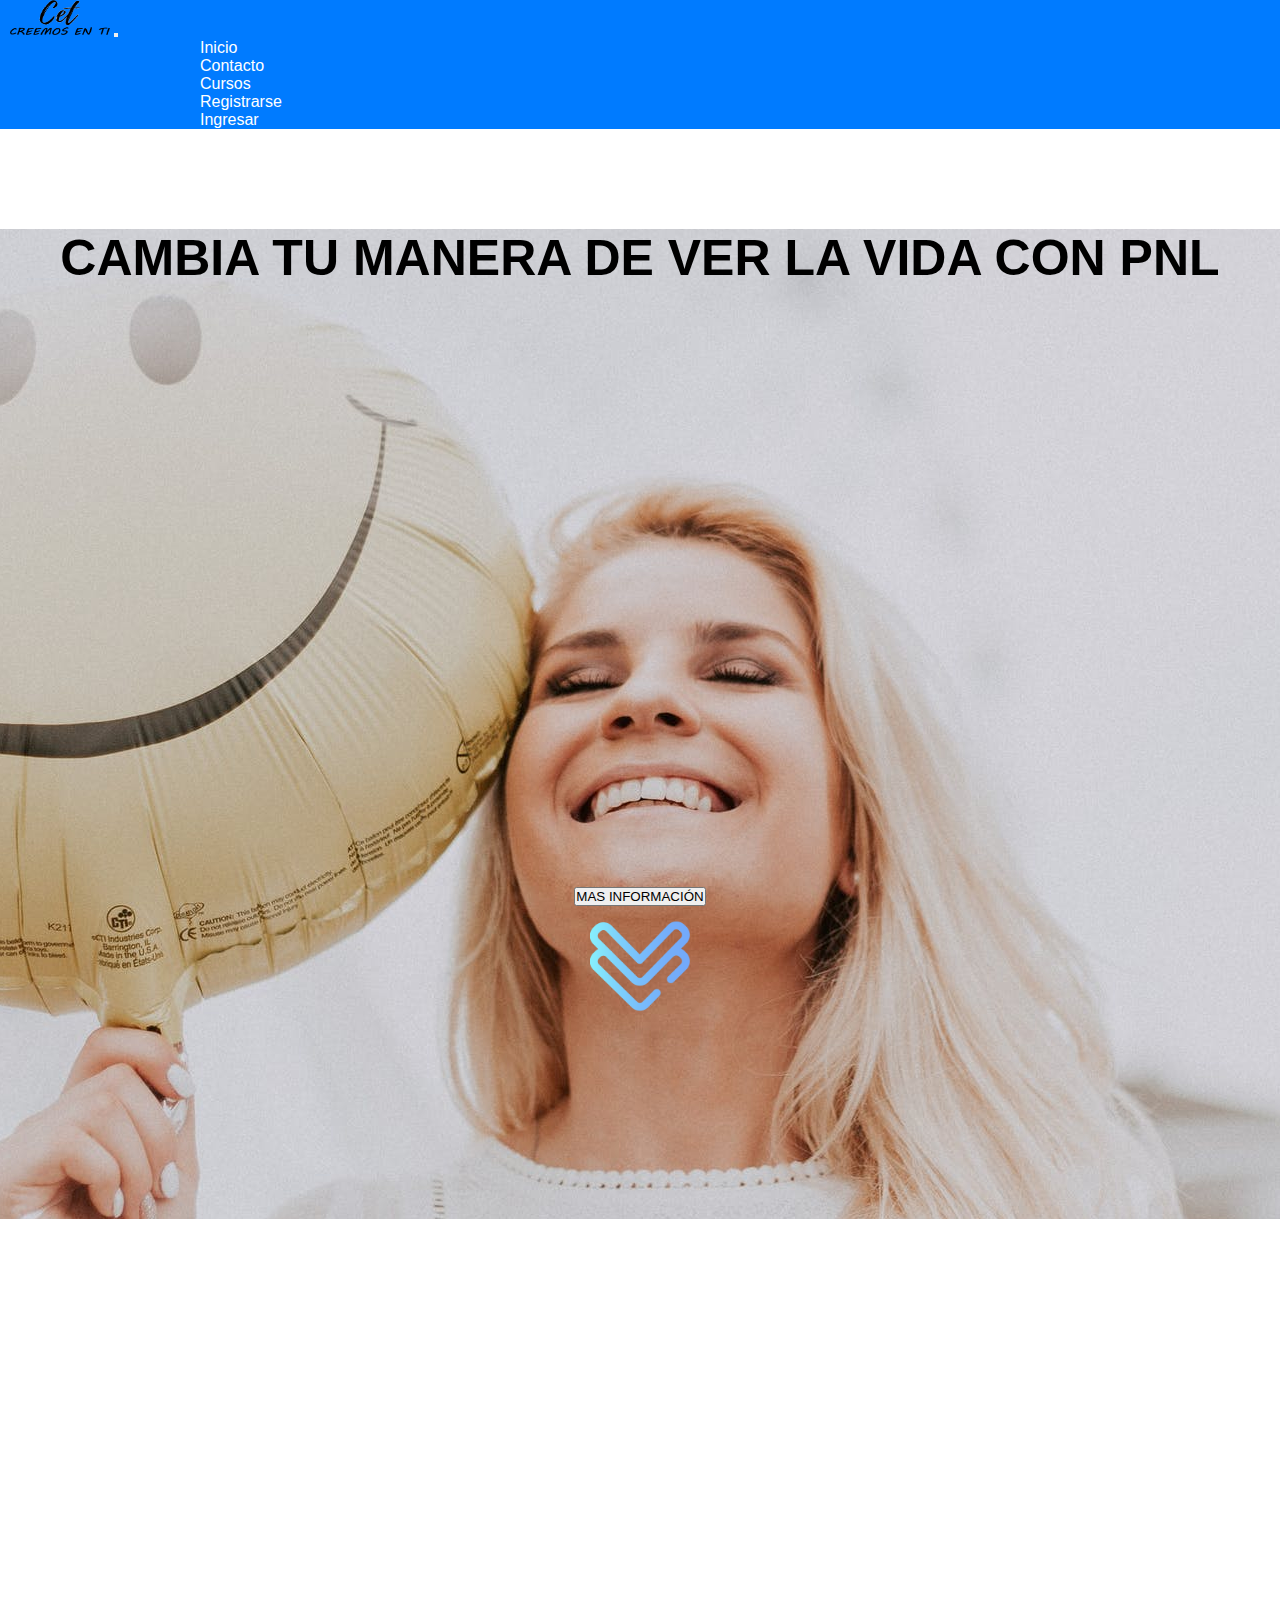
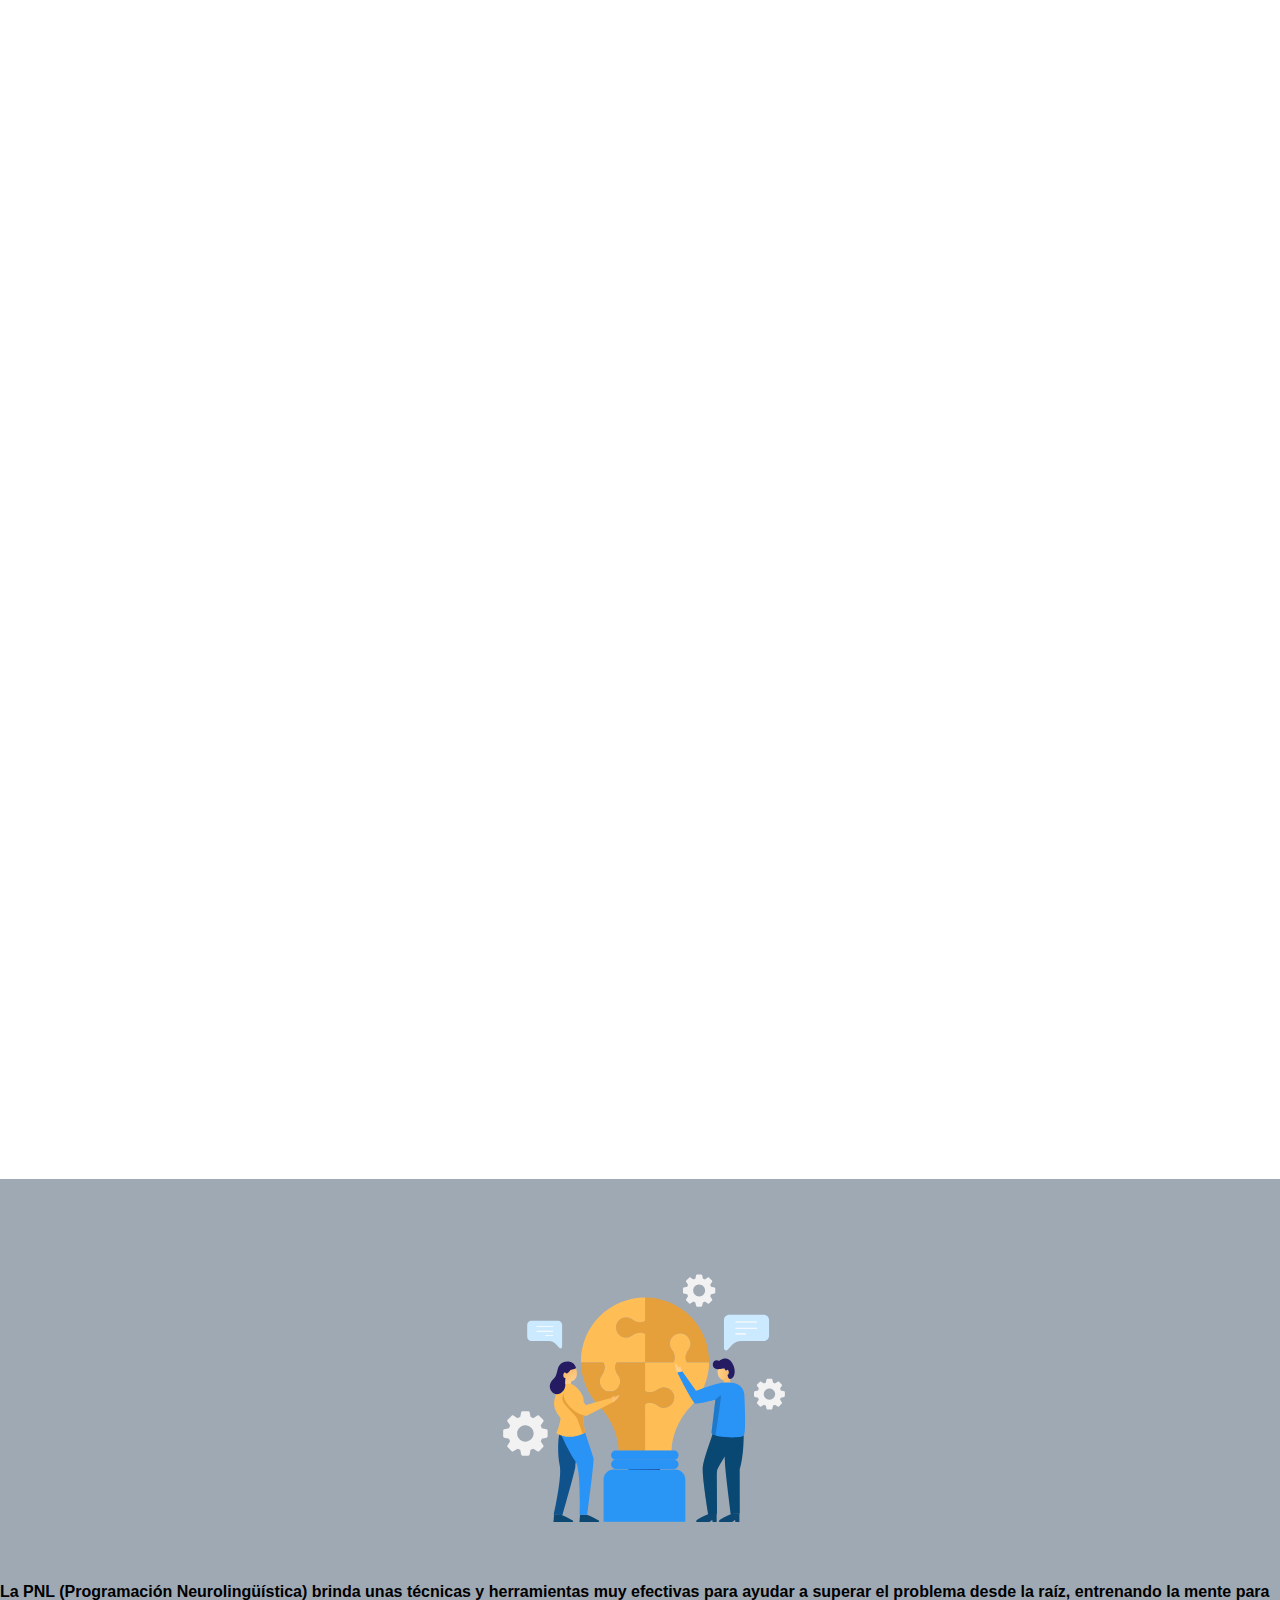
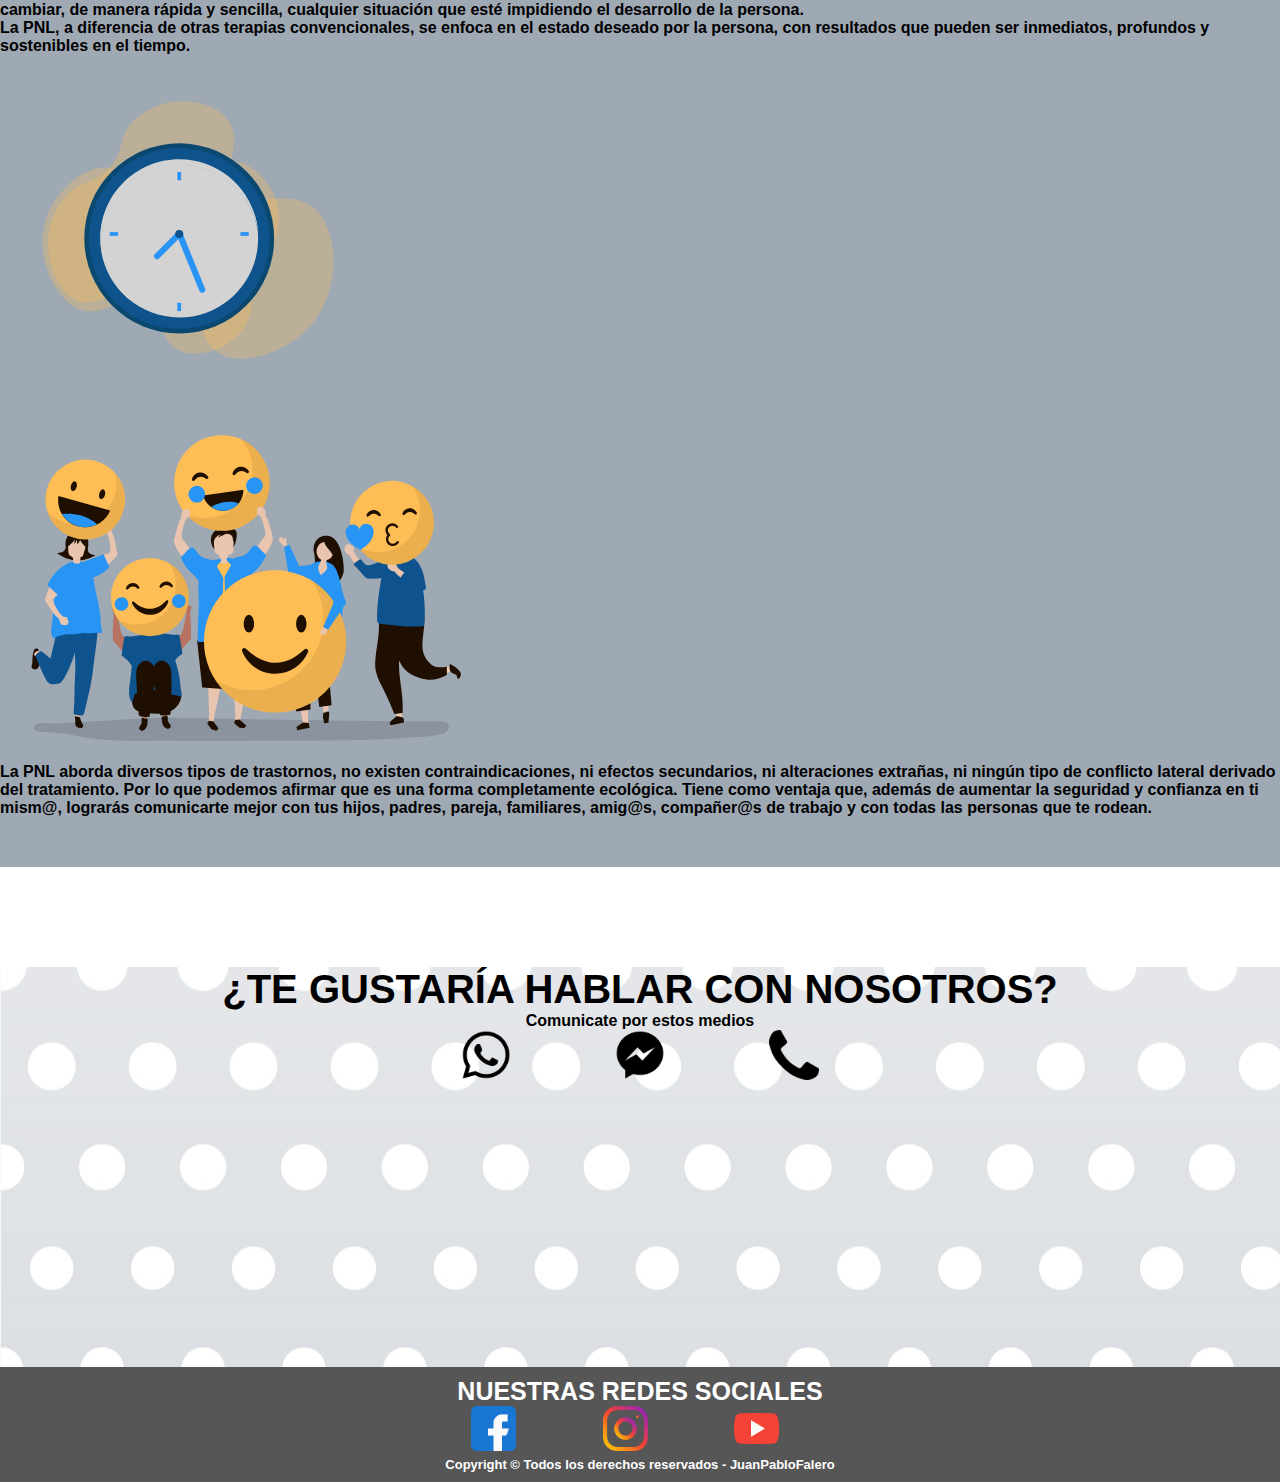
<file: index.html>
<!DOCTYPE html>
<html lang="es">
<head>
    <meta charset="UTF-8">
    <meta http-equiv="X-UA-Compatible" content="IE=edge">
    <meta name="viewport" content="width=device-width, initial-scale=1.0">
    <meta name="Keywords" content="pnl, programacion neuro linguistica, coaching">
    <meta name="description" content="cursos que sacan tu maximo potencial">
    <!-- Metaetiqueta canónica para un enlace único -->
    <link  rel = " canonical " href = " https://creemosenti.com "/>
    <!-- Gráfico abierto de idioma  -->
    <meta  property = " og: locale: alternate " content = " es_ES " />
    <meta  property = " og: locale " content = " en_US " />
    <title>Creemos en ti</title>
    <link href="https://cdn.jsdelivr.net/npm/bootstrap@5.1.0/dist/css/bootstrap.min.css" rel="stylesheet" integrity="sha384-KyZXEAg3QhqLMpG8r+8fhAXLRk2vvoC2f3B09zVXn8CA5QIVfZOJ3BCsw2P0p/We" crossorigin="anonymous">
    <link rel = "preconnect" href = "https://fonts.googleapis.com">
    <link rel = "preconnect" href = "https://fonts.gstatic.com" crossorigin>
    <link href = "https: //fonts.googleapis.com/css2? family = Source + Sans + Pro: ital, wght @ 0,200; 0,300; 0,400; 0,600; 0,700; 0,900; 1,200; 1,300; 1,400; 1,600; 1,700; 1,900 & display = swap " rel = "hoja de estilo">
    <link href="https://unpkg.com/aos@2.3.1/dist/aos.css" rel="stylesheet">
    <link
    rel="stylesheet"
    href="https://cdnjs.cloudflare.com/ajax/libs/animate.css/4.1.1/animate.min.css"
  />
    <link rel="stylesheet" href="CSS/Style.css">
    <link rel="stylesheet" href="CSS/stylesass.css">
</head>
<body>
   <div class="prueba"> 
       <nav class="navbar navbar-expand-lg navbar-light" style="background-color: #007BFF;">
        <div class="container-fluid">
          <a class="navbar-brand" href="index.html">
            <img src="assets/img/CET LOGO recortado.png" alt="" width="100" height="35" style="margin-left: 10px;">
          </a>
          <button class="navbar-toggler" type="button" data-bs-toggle="collapse" data-bs-target="#navbarSupportedContent" aria-controls="navbarSupportedContent" aria-expanded="false" aria-label="Toggle navigation">
            <span class="navbar-toggler-icon"></span>
          </button>
          <div class="collapse navbar-collapse" id="navbarSupportedContent">
            <ul class="listamenu navbar-nav me-auto mb-2 mb-lg-0">
              <li class="nav-item">
                <a class="nav-link active" aria-current="page" href="index.html">Inicio</a>
              </li>
              <li class="nav-item">
                <a class="nav-link" href="pages/contacto.html">Contacto</a>
              </li>
              <li class="nav-item">
                <a class="nav-link" href="pages/cursos.html">Cursos</a>
              </li>
              <li class="nav-item">
                <a class="nav-link active" aria-current="page" href="pages/registro.html">Registrarse</a>
              </li>
              <li class="nav-item">  
                <a class="nav-link active " aria-current="page" href="pages/ingreso.html">Ingresar</a>
              </li>
          </div>
        </div>
      </nav>
    </div>
    <!-- comienza el main -->
    <main class="main">
      <div class="container-fluid">
          <div class="row">
            <div class="col-md-12 col-xs-12">
              <h1 class="titulo_principal" data-aos="fade-left" data-aos-duration="2000">CAMBIA TU MANERA DE VER LA VIDA CON PNL</h1>
              <div class="boton_de_informacion" data-aos="fade-up"
              data-aos-anchor-placement="top-bottom" data-aos-duration="2000">
              <a href="#masinfo">
                <button type="button" class="btn btn-primary btn-lg">MAS INFORMACIÓN</button>
              </a>
              </div>
            </div>
          </div>
      </div>
      <div class="flecha_main animate__animated animate__fadeOutDown animate__infinite animate__slow">
        <img src="assets/png/chevron-abajo.png" alt="flecha_abajo">
      </div>
    </main>
    <!-- comienza los cursos destacado -->
      <section>
        <div>
            <h2 class="cursos_destacados_h2" data-aos="fade-up" data-aos-duration="2000">NUESTROS CURSOS DESTACADOS</h2>
        </div>
        <div class="seccion_cursosdestacados">
            <div class="container">
              <div class="row">
                <div class="col-md-4">
                  <div class="card el_exito_esta_en_ti" data-aos="flip-right" data-aos-duration="2000">
                    <img src="assets/img/El exito está en ti.jpg" class="card-img-top imagen_mejores_cursos" alt="El exito está en ti">
                  
                    <div class="card-body">
                      <h5 class="card-title">El éxito está en ti</h5>
                      <p class="card-text">Un curso que te enseñará cual es el Patrón para activar tu Éxito desde el ADN de tus células .Permitiendo así, que durante la reproducción celular (Mitosis) se programe el éxito a la nueva célula. Logrando integrar en tu bioquímica celular los resultados y el éxito que siempre has deseado y lograr mantener este estado que llamamos ÉXITO PERMANENTE</p>
                      <!-- Button trigger modal -->
                        <button type="button" class="btn btn-primary botones_mas_cursos" data-bs-toggle="modal" data-bs-target="#exampleModal">
                          Ver Más
                        </button>

                        <!-- Modal -->
                        <div class="modal fade" id="exampleModal" tabindex="-1" aria-labelledby="exampleModalLabel" aria-hidden="true">
                          <div class="modal-dialog">
                            <div class="modal-content">
                              <div class="modal-header">
                                <h5 class="modal-title" id="exampleModalLabel">EL éxito está en ti</h5>
                                <button type="button" class="btn-close" data-bs-dismiss="modal" aria-label="Close"></button>
                              </div>
                              <div class="modal-body">
                                Este curso aún está en desarrollo, si ya creaste tu cuenta te avisaremos cuando esté terminado :)
                              </div>
                              <div class="modal-footer">
                                <button type="button" class="btn btn-secondary" data-bs-dismiss="modal">Cerrar</button>
                              </div>
                            </div>
                          </div>
                        </div>
                    </div>
                  </div>
                </div> 
                <div class="col-md-4">
                  <div class="card" data-aos="flip-right" data-aos-duration="2000">
                    <img src="assets/img/Practitioner en pnl.jpg" class="card-img-top imagen_mejores_cursos" alt="practitioner en pnl">
                  
                    <div class="card-body">
                      <h5 class="card-title">Practitioner en PNL</h5>
                      <p class="card-text">El Practitioner en PNL es un Programa dirigido a quienes quieren transformar su vida. Nuestra propuesta es conocer, comprender y entrenar las principales distinciones para transformar tu vida. Juntos construiremos un nuevo mapa que marcará un antes y un después en tu identidad.</p>
                         <!-- Button trigger modal -->
                         <button type="button" class="btn btn-primary botones_mas_cursos" data-bs-toggle="modal" data-bs-target="#exampleModal">
                          Ver Más
                        </button>

                        <!-- Modal -->
                        <div class="modal fade" id="exampleModal" tabindex="-1" aria-labelledby="exampleModalLabel" aria-hidden="true">
                          <div class="modal-dialog">
                            <div class="modal-content">
                              <div class="modal-header">
                                <h5 class="modal-title" id="exampleModalLabel">Practitioner en PNL</h5>
                                <button type="button" class="btn-close" data-bs-dismiss="modal" aria-label="Close"></button>
                              </div>
                              <div class="modal-body">
                                Este curso aún está en desarrollo, si ya creaste tu cuenta te avisaremos cuando esté terminado :)
                              </div>
                              <div class="modal-footer">
                                <button type="button" class="btn btn-secondary" data-bs-dismiss="modal">Cerrar</button>
                              </div>
                            </div>
                          </div>
                        </div>
                    </div>
                  </div>
                </div>
                <div class="col-md-4">
                  <div class="card" data-aos="flip-right" data-aos-duration="2000">
                    <img src="assets/img/reingenieria.jpg" class="card-img-top imagen_mejores_cursos" alt="...">
                  
                    <div class="card-body">
                      <h5 class="card-title">Reingeniería Cerebral</h5>
                      <p class="card-text texto_de_mas_cursos">Es un entrenamiento que te permitirá descubrir “Por qué hacemos los que hacemos” utilizando para ello los principios de la Re-Ingeniería. Nuestra mente en realidad es un conjunto de sistemas organizados de alguna manera en función de nuestra historia familiar. Por ello es posible realizar un re-diseño humano en cualquier momento y modificar los patrones repetitivos negativos en nuestras vidas.
                         <!-- Button trigger modal -->
                         <button type="button" class="btn btn-primary botones_mas_cursos" data-bs-toggle="modal" data-bs-target="#exampleModal">
                          Ver Más
                        </button>

                        <!-- Modal -->
                        <div class="modal fade" id="exampleModal" tabindex="-1" aria-labelledby="exampleModalLabel" aria-hidden="true">
                          <div class="modal-dialog">
                            <div class="modal-content">
                              <div class="modal-header">
                                <h5 class="modal-title" id="exampleModalLabel">Reingeniería Cerebral</h5>
                                <button type="button" class="btn-close" data-bs-dismiss="modal" aria-label="Close"></button>
                              </div>
                              <div class="modal-body">
                                Este curso aún está en desarrollo, si ya creaste tu cuenta te avisaremos cuando esté terminado :)
                              </div>
                              <div class="modal-footer">
                                <button type="button" class="btn btn-secondary" data-bs-dismiss="modal">Cerrar</button>
                              </div>
                            </div>
                          </div>
                        </div>
                    </div>
                  </div>
                </div>
              </div>
          </div>
        </div>  
        <div class="container boton_de_mas_cursos">
         <form action="pages/cursos.html">
            <button type="submit" class="btn btn-primary btn-lg" data-aos="zoom-in">
              VER MÁS CURSOS
              </button>
          </form>
        </div>
      </section>
      <!-- comienza seccion de informacion -->
      <section id="masinfo" class="seccion_de_informacion_al_usuario" >
        <div class="container">
          <div class="row">
            <div class="col-md-6 col-xs-12 d-flex align-items-center">
              <img class="img_problem" src="assets/svg/problem-solving.svg" alt="">
            </div>
            <div class="col-md-6 col-xs-12 d-flex align-items-center">
              <h4>La PNL (Programación Neurolingüística) brinda unas técnicas y herramientas muy efectivas para ayudar a superar el problema desde la raíz, entrenando la mente para cambiar, de manera rápida y sencilla, cualquier situación que esté impidiendo el desarrollo de la persona.</h4>
            </div>
          </div>
        </div>
        <div class="container pnl_inmedito">
          <div class="row pnl_inmedito">
            <div class="col-md-6 d-flex align-items-center pnl_inmedito">
              <h4>La PNL, a diferencia de otras terapias convencionales, se enfoca en el estado deseado por la persona, con resultados que pueden ser inmediatos, profundos y sostenibles en el tiempo.</h4>
            </div>
            <div class="col-md-6 d-flex align-items-center pnl_inmedito">
              <img src="assets/svg/clock-illustration.svg" alt="">
            </div>
          </div>
        </div>
        <div class="container">
          <div class="row">
            <div class="col-md-6 col-xs-12 d-flex align-items-center">
              <img src="assets/svg/joy.svg" alt="">
            </div>
            <div class="col-md-6 col-xs-12 d-flex align-items-center">
              <h4>La PNL aborda diversos tipos de trastornos, no existen contraindicaciones, ni efectos secundarios, ni alteraciones extrañas, ni ningún tipo de conflicto lateral derivado del tratamiento. Por lo que podemos afirmar que es una forma completamente ecológica. Tiene como ventaja que, además de aumentar la seguridad y confianza en ti mism@, lograrás comunicarte mejor con tus hijos, padres, pareja, familiares, amig@s, compañer@s de trabajo y con todas las personas que te rodean.</h4>
            </div>
          </div>
        </div>
      </section>
      <!-- comienza seccion de contacto -->
      <section class="seccion_contacto">
        <div class="container-fluid">
          <div class="row"> 
            <div class="col-md-12 seccion_contacto_movil">
             <div class="seccion_contacto_comunicate">
                <div>
                  <h2>¿TE GUSTARÍA HABLAR CON NOSOTROS?</h2>
                  <h4>Comunicate por estos medios</h4>
                </div>
                <div>
                  <ol class="Lista_de_contactos">
                    <li>
                        <a href="https://wa.me/59894477512?text=Hola%20quiero%20mas%20info" target="_blank">
                            <img class="boton_de_wpp animate__animated animate__pulse animate__infinite" src="assets/png/whatsapp.png" alt="whatsapp" height="50px">
                        </a>
                    </li>
                    <li>
                        <a href="https://m.me/pablo.falero.7965" target="_blank">
                            <img class="boton_de_messenger animate__animated animate__pulse animate__infinite" src="assets/png/mensajero.png" alt="menssenger" height="50px">
                        </a>
                    </li>
                    <li>
                        <a href="+59894477512" target="_blank">
                            <img class="boton_de_telefono animate__animated animate__pulse animate__infinite" src="assets/png/silueta-de-mango-de-telefono.png" alt="llamada" height="50px">
                        </a>
                    </li>
                  </ol>
                </div>
              </div>
            </div>   
          </div>
        </div>
      </section>
    <!-- comienza el footer -->
    <footer class="pie_de_pagina">
      <h4>NUESTRAS REDES SOCIALES</h3>
      <ul class="Lista_pie_de_pagina">
          <li>
              <a href="https://www.facebook.com/" target="_blank">
                  <img src="assets/png/facebook.png" alt="Facebook" height="75px">
              </a>  
          </li>
          <li>
              <a href="https://www.instagram.com/?hl=es" target="_blank">
                  <img src="assets/png/instagram.png" alt="Instagram" height="75px">
              </a>
          </li>
          <li>
              <a href="https://www.youtube.com/" target="_blank">
                  <img src="assets/png/youtube.png" alt="Youtube" height="75px">
              </a>
          </li>
      </ul>
      <h6>Copyright © Todos los derechos reservados - JuanPabloFalero</h6>
    </footer>    
    <!-- comienzan los Scripts -->
    <script src="https://cdn.jsdelivr.net/npm/bootstrap@5.1.0/dist/js/bootstrap.bundle.min.js" integrity="sha384-U1DAWAznBHeqEIlVSCgzq+c9gqGAJn5c/t99JyeKa9xxaYpSvHU5awsuZVVFIhvj" crossorigin="anonymous"></script>
    <script src="https://unpkg.com/aos@2.3.1/dist/aos.js"></script>
    <script>
      AOS.init();
    </script>
</body>
</html>
</file>
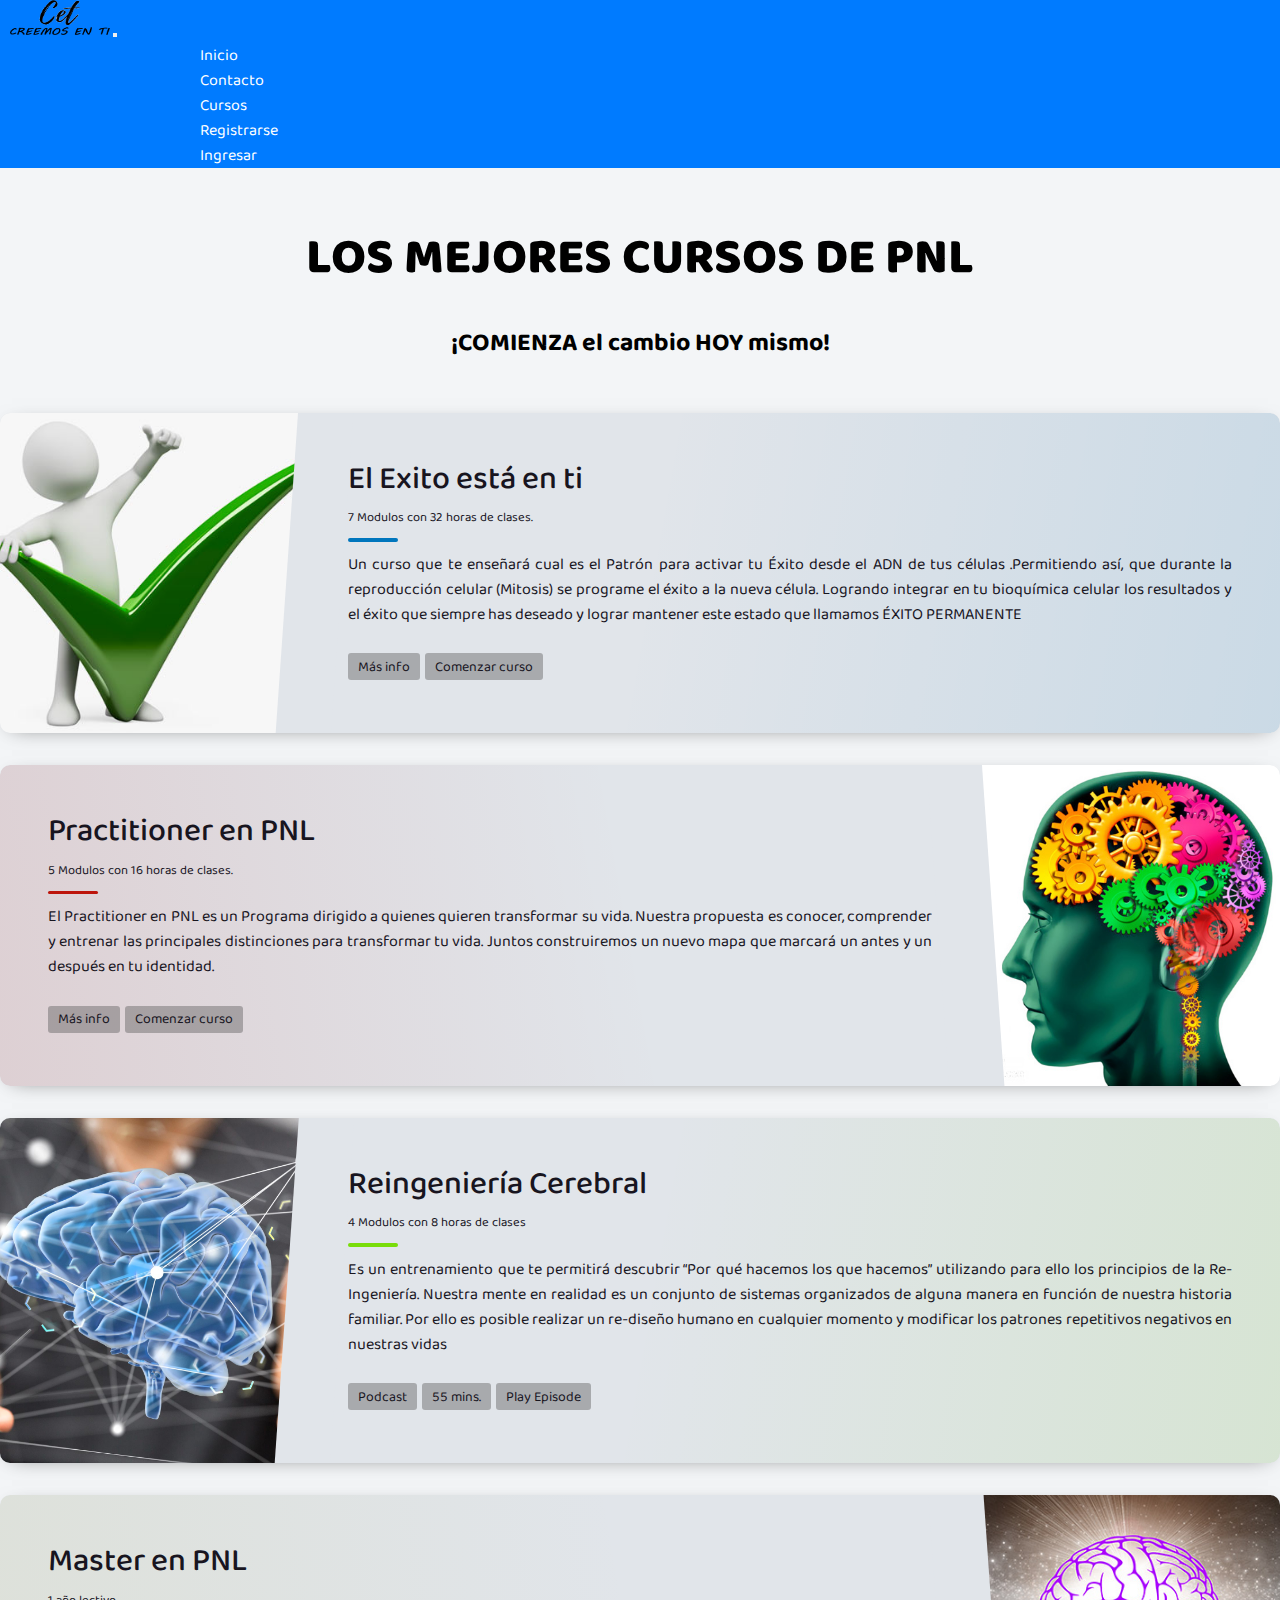
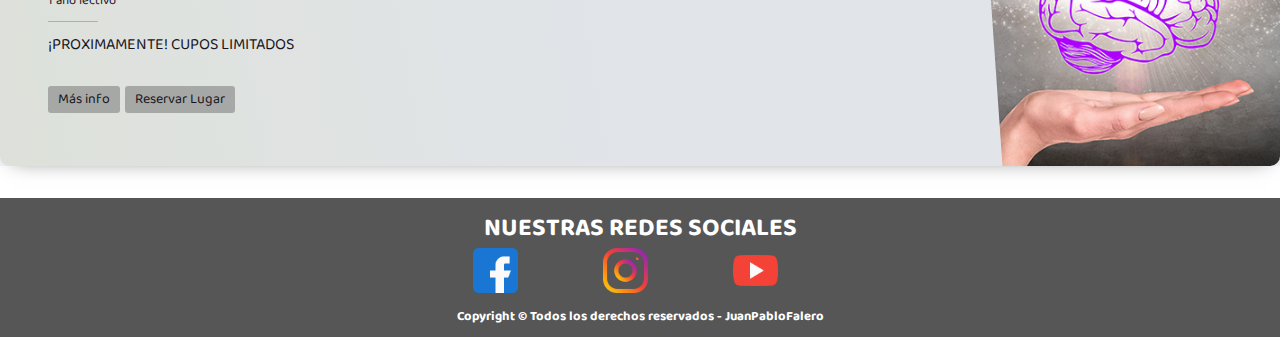
<file: pages/cursos.html>
<!DOCTYPE html>
<html lang="es">
<head>
    <meta charset="UTF-8">
    <meta http-equiv="X-UA-Compatible" content="IE=edge">
    <meta name="viewport" content="width=device-width, initial-scale=1.0">
    <meta name="Keywords" content="cursos de pnl, cursos de programacion neuro linguistica, cursos de coaching, cursos de desarrollo personal">
    <meta name="description" content="los mejores cursos de pnl">
    <title>cursos/creemosenti</title>
    <link href="https://cdn.jsdelivr.net/npm/bootstrap@5.1.0/dist/css/bootstrap.min.css" rel="stylesheet" integrity="sha384-KyZXEAg3QhqLMpG8r+8fhAXLRk2vvoC2f3B09zVXn8CA5QIVfZOJ3BCsw2P0p/We" crossorigin="anonymous">
    <link rel = "preconnect" href = "https://fonts.googleapis.com">
    <link rel = "preconnect" href = "https://fonts.gstatic.com" crossorigin>
    <link href = "https: //fonts.googleapis.com/css2? family = Source + Sans + Pro: ital, wght @ 0,200; 0,300; 0,400; 0,600; 0,700; 0,900; 1,200; 1,300; 1,400; 1,600; 1,700; 1,900 & display = swap " rel = "hoja de estilo">
    <link rel="stylesheet" href="../CSS/Style.css">
    <link rel="stylesheet" href="../CSS/stylesass.css">
<body class="body_cursos">
    <header>
        <!-- inicio de la barra nav -->
        <div class="prueba"> 
          <nav class="navbar navbar-expand-lg navbar-light" style="background-color: #007BFF;">
           <div class="container-fluid">
             <a class="navbar-brand" href="../index.html">
               <img src="../assets/img/CET LOGO recortado.png" alt="" width="100" height="35" style="margin-left: 10px;">
             </a>
             <button class="navbar-toggler" type="button" data-bs-toggle="collapse" data-bs-target="#navbarSupportedContent" aria-controls="navbarSupportedContent" aria-expanded="false" aria-label="Toggle navigation">
               <span class="navbar-toggler-icon"></span>
             </button>
             <div class="collapse navbar-collapse" id="navbarSupportedContent">
               <ul class="listamenu navbar-nav me-auto mb-2 mb-lg-0">
                 <li class="nav-item">
                   <a class="nav-link active" aria-current="page" href="../index.html">Inicio</a>
                 </li>
                 <li class="nav-item">
                   <a class="nav-link" href="../pages/contacto.html">Contacto</a>
                 </li>
                 <li class="nav-item">
                   <a class="nav-link" href="../pages/cursos.html">Cursos</a>
                 </li>
                 <li class="nav-item">
                   <a class="nav-link active" aria-current="page" href="../pages/registro.html">Registrarse</a>
                 </li>
                 <li class="nav-item">  
                   <a class="nav-link active " aria-current="page" href="../pages/ingreso.html">Ingresar</a>
                 </li>
             </div>
           </div>
         </nav>   
    </header>
     <!-- comienza seccion de cursos -->
        <section class="light">
            <div class="col">
                <div class="titulo_de_seccion_todos_los_cursos">
                    <h1>LOS MEJORES CURSOS DE PNL</h1>
                    <h3>¡COMIENZA el cambio HOY mismo!</h3>
                </div>
            </div>
            <div class="container py-2">
                <article class="postcard light blue">
                    <a class="postcard__img_link" href="#">
                        <img class="postcard__img" src="../assets/img/El exito está en ti.jpg" alt="Image Title" />
                    </a>
                    <div class="postcard__text t-dark">
                        <h1 class="postcard__title blue"><a href="#">El Exito está en ti</a></h1>
                        <div class="postcard__subtitle small">
                            <time datetime="2020-05-25 12:00:00">
                                <i class="fas fa-calendar-alt mr-2"></i>7 Modulos con 32 horas de clases.
                            </time>
                        </div>
                        <div class="postcard__bar"></div>
                        <div class="postcard__preview-txt">Un curso que te enseñará cual es el Patrón para activar tu Éxito desde el ADN de tus células .Permitiendo así, que durante la reproducción celular (Mitosis) se programe el éxito a la nueva célula. Logrando integrar en tu bioquímica celular los resultados y el éxito que siempre has deseado y lograr mantener este estado que llamamos ÉXITO PERMANENTE</div>
                        <ul class="postcard__tagbox">
                            <li class="tag__item"><i class="fas fa-clock mr-2"></i>Más info</li>
                            <li class="tag__item play blue">
                                <a href="#"><i class="fas fa-play mr-2"></i>Comenzar curso</a>
                            </li>
                        </ul>
                    </div>
                </article>
                <article class="postcard light red">
                    <a class="postcard__img_link" href="#">
                        <img class="postcard__img" src="../assets/img/Practitioner en pnl.jpg" alt="Image Title" />	
                    </a>
                    <div class="postcard__text t-dark">
                        <h1 class="postcard__title red"><a href="#">Practitioner en PNL</a></h1>
                        <div class="postcard__subtitle small">
                            <time datetime="2020-05-25 12:00:00">
                                <i class="fas fa-calendar-alt mr-2"></i>5 Modulos con 16 horas de clases.
                            </time>
                        </div>
                        <div class="postcard__bar"></div>
                        <div class="postcard__preview-txt">El Practitioner en PNL es un Programa dirigido a quienes quieren transformar su vida. Nuestra propuesta es conocer, comprender y entrenar las principales distinciones para transformar tu vida. Juntos construiremos un nuevo mapa que marcará un antes y un después en tu identidad.</div>
                        <ul class="postcard__tagbox">
                            <li class="tag__item"><i class="fas fa-clock mr-2"></i>Más info</li>
                            <li class="tag__item play red">
                                <a href="#"><i class="fas fa-play mr-2"></i>Comenzar curso</a>
                            </li>
                        </ul>
                    </div>
                </article>
                <article class="postcard light green">
                    <a class="postcard__img_link" href="#">
                        <img class="postcard__img" src="../assets/img/reingenieria.jpg" alt="Image Title" />
                    </a>
                    <div class="postcard__text t-dark">
                        <h1 class="postcard__title green"><a href="#">Reingeniería Cerebral</a></h1>
                        <div class="postcard__subtitle small">
                            <time datetime="2020-05-25 12:00:00">
                                <i class="fas fa-calendar-alt mr-2"></i>4 Modulos con 8 horas de clases
                            </time>
                        </div>
                        <div class="postcard__bar"></div>
                        <div class="postcard__preview-txt">Es un entrenamiento que te permitirá descubrir “Por qué hacemos los que hacemos” utilizando para ello los principios de la Re-Ingeniería. Nuestra mente en realidad es un conjunto de sistemas organizados de alguna manera en función de nuestra historia familiar. Por ello es posible realizar un re-diseño humano en cualquier momento y modificar los patrones repetitivos negativos en nuestras vidas</div>
                        <ul class="postcard__tagbox">
                            <li class="tag__item"><i class="fas fa-tag mr-2"></i>Podcast</li>
                            <li class="tag__item"><i class="fas fa-clock mr-2"></i>55 mins.</li>
                            <li class="tag__item play green">
                                <a href="#"><i class="fas fa-play mr-2"></i>Play Episode</a>
                            </li>
                        </ul>
                    </div>
                </article>
                <article class="postcard light yellow">
                    <a class="postcard__img_link" href="#">
                        <img class="postcard__img" src="../assets/img/master.jpg" alt="Image Title" />
                    </a>
                    <div class="postcard__text t-dark">
                        <h1 class="postcard__title yellow"><a href="#">Master en PNL</a></h1>
                        <div class="postcard__subtitle small">
                            <time datetime="2020-05-25 12:00:00">
                                <i class="fas fa-calendar-alt mr-2"></i>1 año lectivo
                            </time>
                        </div>
                        <div class="postcard__bar"></div>
                        <div class="postcard__preview-txt">¡PROXIMAMENTE! CUPOS LIMITADOS</div>
                        <ul class="postcard__tagbox">
                            <li class="tag__item"><i class="fas fa-clock mr-2"></i>Más info</li>
                            <li class="tag__item play yellow">
                                <a href="#"><i class="fas fa-play mr-2"></i>Reservar Lugar</a>
                            </li>
                        </ul>
                    </div>
                </article>
            </div>
        </section>
        <!-- comienza el footer -->
        <footer class="pie_de_pagina">
            <h4>NUESTRAS REDES SOCIALES</h3>
            <ul class="Lista_pie_de_pagina">
                <li>
                    <a href="https://www.facebook.com/" target="_blank">
                        <img src="../assets/png/facebook.png" alt="Facebook" height="75px">
                    </a>  
                </li>
                <li>
                    <a href="https://www.instagram.com/?hl=es" target="_blank">
                        <img src="../assets/png/instagram.png" alt="Instagram" height="75px">
                    </a>
                </li>
                <li>
                    <a href="https://www.youtube.com/" target="_blank">
                        <img src="../assets/png/youtube.png" alt="Youtube" height="75px">
                    </a>
                </li>
            </ul>
            <h6>Copyright © Todos los derechos reservados - JuanPabloFalero</h6>
          </footer>    
    <!-- comienzan los Scripts -->
    <script src="https://cdn.jsdelivr.net/npm/bootstrap@5.1.0/dist/js/bootstrap.bundle.min.js" integrity="sha384-U1DAWAznBHeqEIlVSCgzq+c9gqGAJn5c/t99JyeKa9xxaYpSvHU5awsuZVVFIhvj" crossorigin="anonymous"></script>
</body>
</html>
</file>
<file: CSS/Style.css>
* {
	margin: 0px;
	padding: 0px;
}

html {
    font-family: 'Source Sans Pro', sans-serif;
    margin-right: 0px;
}

body {
    margin: 0px;
}

#Lista1 li {
    list-style: none;
    list-style-type: none;
    display: inline;
    padding-right: 0.5em;
    text-align: left;
}

#Lista2 {
    text-align: right;
}

#Lista2 li{
    list-style: none;
    list-style-type: none;
    display: inline;
    padding-right: 0.5em;
    text-align: right;
    word-spacing: 10px;
}

.boton_de_mas_informacion {
    background: #007BFF;
    color: white ;
    cursor: pointer;
}

.los_tres_mejores_cursos_titulos{
    font-size: 30px;
    background-color: #CFD1D4;
    color: #343A40;
}

.los_tres_mejores_cursos_detalles {
    background-color: #CFD1D4;
    color: #343A40;
}

.boton_de_ver_mas_cursos {
    background: #007BFF;
    color: white ;
    cursor: pointer;
}

.seccion_de_informacion div {
    background-color: #D6D8D9;
    font-size: 20px;
    display: flex;
    flex-direction: row;;
    align-items: center;
}

.seccion_de_contacto {
    background-image: url(../assets/img/fondo\ contacto.jpg);
    color: #343A40;
    background-repeat: no-repeat;
    background-size: 1700px;
    background-position: center;
    height: 800px;
}

.pie_de_pagina {
    background: rgb(0,123,255);
    background: rgba(86,86,86,1);
    color: white;
    font-size: 25px;
    text-align: center;

}

.pie_de_pagina h6 {
    font-size: 13px;
}

.titulo_principal {
    font-weight: 800;
    font-size: 50px;
    text-align: center;
    margin-top: 100px
}

.buscador {
    text-align: center
}

.Contactenos_Usted {
    padding-left: 100px;
}

.Contactemos_Nosotros {
    text-align: end;
    padding-right: 150px;
}

.Lista_de_contactos {
    list-style: none;
}

.Lista_de_contactos li{
    display: inline;
    word-spacing: 100px;
}

.Lista_pie_de_pagina {
    text-align: center;
    list-style-type: none;
}

.Lista_pie_de_pagina li {
    display: inline;
}

.Main {
    background-image: url(../assets/img/fondo\ 3.jpeg);
    background-position: center;
    background-size: 1700px;
}

.Seccion_cursos {
    text-align: center;
}

.Registro_Logo {
    text-align: center;
}

.Registro_Datos {
    text-align: center
}

.Registrese_Parrafo1 {
    text-align: center;
}

.Ingreso_Logo {
    text-align: center;
}

.Ingreso_Parrafo1 {
    text-align: center;
}

.Ingreso_Datos {
    text-align: center;
}

.Cursos_Seccion_Principal {
    text-align: center;
}

.Cursos_parrafo_final {
    text-align: center;
}

.CEmpresas_seccion3 {
    display: flex;
	flex-direction: column;
	padding: 20px;
    text-align: center;
    background-color: #E5E8E9;
}

.CEmpresas_seccion2 {
    display: flex;
	flex-direction: row;
	padding: ;
    text-align: center;
    background-color: #D6D8D9;
    text-align: left;
    font-size: 23px;
    margin-top: 50px;
}

.CEmpresas_seccion1 {
    text-align: center;
    margin-top: 50px;
}

.CEmpresas_seccion3 {
   display: flex;
   flex-direction: column;
   text-align: center;
}

.CEmpresas_seccion3_textos {
    display: flex;
    flex-direction: row;
    text-align: left;
}

.CEmpresas_seccion4 {
    text-align: center;
}

/* Aqui comienza a aplicar GRIDS */

.Cursos_tabla1 td {
    border: solid 1px black;
}

.Cursos_tabla2 td {
    border: solid 1px black;
}

.Cursos_tabla3 td {
    border: solid 1px black;
}

.Cursos_tabla1_grid {
    display: grid;
    grid-template-columns: 3fr 3fr 3fr;
    grid-template-rows: 3fr 3fr 3fr;
    gap: 0px 0px;
    grid-template-areas:
    "Cursos_tabla1_grid1 Cursos_tabla1_grid2 Cursos_tabla1_grid3"
    "Cursos_tabla2_grid1 Cursos_tabla2_grid2 Cursos_tabla2_grid3"
    "Cursos_tabla3_grid1 Cursos_tabla3_grid2 Cursos_tabla3_grid3";
}
.Cursos_tabla1_grid1 {
    grid-area: Cursos_tabla1_grid1;
}
.Cursos_tabla1_grid2 {
     grid-area: Cursos_tabla1_grid2;
}
.Cursos_tabla1_grid3 {
    grid-area: Cursos_tabla1_grid3;
}

.Cursos_tabla2_grid1 {
    grid-area: Cursos_tabla2_grid1;
}
.Cursos_tabla2_grid2 {
     grid-area: Cursos_tabla2_grid2;
}
.Cursos_tabla2_grid3 {
    grid-area: Cursos_tabla2_grid3;
}

.Cursos_tabla3_grid1 {
    grid-area: Cursos_tabla3_grid1;
}
.Cursos_tabla3_grid2 {
     grid-area: Cursos_tabla3_grid2;
}
.Cursos_tabla3_grid3 {
    grid-area: Cursos_tabla3_grid3;
}

.Seccion_tablas_grid div{
    border: solid 0.1px black;
}

.Cursos_tablas {
    display: flex;
    flex-direction: row;
    margin: 25px;
    text-align: left;
    align-items: center;
}


/* Aca comienzan los media queris */

/* media queri para PC */
@media only screen and (min-width:1240px){
.barra_de_navegacion_principal {
    background: #007BFF;
    text-decoration: none;
    list-style: none;
    list-style-type: none;
}

.barra_de_navegacion_principal a {
    color: white;
    text-decoration: none;
}
.SubMenuCoaching {
    display:none;
	position:absolute;
	min-width:300px;
    cursor: pointer;
}

.SubMenuCoaching1:hover > ul {
    display: block;
    position:absolute;
    display:flex;
    flex-direction: column;
    margin-left: 145px;
}

.SubMenuCoaching1 a {
    cursor: pointer;
}


.barra_de_navegacion_principal {
    display: flex;
    flex-direction: row;
    justify-content: space-between;
    align-items: center;
    height: 75px;
}

.boton_de_informacion {
    text-align: center;
    margin-top: 600px;
}

.flecha_main {
    text-align: center;
    margin-top: 10px;
}

.flecha_main img {
    width: 100px;
    height: 100px;
}

.seccion_contacto {
    background-image: url(../assets/img/fondo\ contacto\ \(2\).jpg);
    height: 400px;
    width: 100%;
    background-position:left;
}

.imagen_mejores_cursos {
    height: 300px;
    width: 100%;
}

.botones_mas_cursos {
    position: absolute;
    bottom: 15px;
    left: 15px;
}

.texto_de_mas_cursos {
    padding-bottom: 40px;
}

.imagen_coaching_personal {
    width: 900px;
    height: 650px;
}

.texto_coachin_empresas {
    font-size: 21px;
}

.contenedor_imagen_coach_empresa {
    height: 100%;
    width: 100%;
}

.texto_secundario_empresas {
    text-align: center;
    margin-top: 30px;
    margin-bottom: 30px;
}

.texto_final_empresas {
    text-align: center;
    background-color: #D6D8D9;
    margin-top: 20px;
    margin-bottom: 20px;
    padding-top: 15px;
    padding-bottom: 15px;
    padding-left: 0px;
    padding-right: 0px;
    margin-left: 0px;
    margin-right: 0px;
}

.texto_principal_seccion3_empresas {
    font-size: 28px;
}

}

/* media queri para Tablet */
@media only screen and (min-width:768px) and (max-width:1234px){

}

/* media queri para Movil */
@media only screen and (min-width:0px) and (max-width:767px){
.barra_de_navegacion_principal {
    background: #007BFF;
    text-decoration: none;
    list-style: none;
    list-style-type: none;
}

.barra_de_navegacion_principal a {
    color: white;
    text-decoration: none;
}
.SubMenuCoaching {
    display:none;
    position:absolute;
    min-width:300px;
    cursor: pointer;
}

.SubMenuCoaching1:hover > ul {
    display: block;
    position:absolute;
    display:flex;
    flex-direction: column;
    margin-left: 145px;
}

.SubMenuCoaching1 a {
    cursor: pointer;
}


.barra_de_navegacion_principal {
    display: grid;
    grid-auto-flow: column;
    align-items: center;

}

.titulo_principal {
    text-align: center;
    font-size: 40px;
}

.subtitulo_principal {
    font-size: 20px;
    text-align: center;
}

.contenedor_de_boton_mas_informacion {
    text-align: center;
    margin-bottom: 15px;
    margin-top: 5px;
}
.Main {
    padding-top: 10px;
    padding-bottom: 10px;
}
.buscador {
    display: none;
}
#Lista1 {
    word-spacing: 40px;
}

.btn-outline-success {
    display: none;
}

.me-2 {
    display: none;
}

.titulo_principal {
    margin: 0%;
    margin-top: 50px;
}

.subtitulo_principal {
    margin: 0% !important ;    
}

.boton_de_informacion {
    text-align: center;
    margin-top:250px;
}

.flecha_main {
    text-align: center;
    margin-top: 0px;
}

.flecha_main img {
    width: 100px;
    height: 100px;
}

.navbar-nav li a {
    margin-left: 10px !important ;
}

.d-flex {
    flex-direction: column;
}
 
.main {
    text-align: center;
    height: 800px !important;
}

.boton_de_mas_cursos {
    text-align: center;
}

.pnl_inmedito {
    display: none;
}

.seccion_contacto_comunicate {
    text-align: center;
    margin-top: 30px;
    padding: 0%;
}

.seccion_contacto_comunicate h2 {
    font-weight: 700;
}

.seccion_contacto_movil {
    margin-bottom: 20px;
}

.seccion_contacto_movil H2 {
    font-size: 30px;
}

.Lista_de_contactos li{
   padding-left: 0px;
   word-spacing: 50px;
}

.seccion_contacto_comunicarnos {
    text-align: center;
    padding-top: 30px;
    padding-bottom: 30px;
    background-color: #9fa9b4;
}

.seccion_contacto_comunicarnos h2 {
    font-weight: 700;
}

.imagen_coaching_personal {
    width: 100%;
    height: 100%;
    padding-left: 0px;
    padding-right: 0px;
}

.texto_seccion_coaching_personal {
    font-size: 17px !important
}

.texto_coachin_personal {
    font-size: 17px !important
}

.contenedor_imagen_coach_personal {
    padding-left: 0px;
    padding-right: 0px;
}

.imagen_mejores_cursos {
    height: 100%;
}

.contenedor_imagen_coach_empresa {
    height: 100%;
    width: 100%;
}

.texto_coachin_empresas {
    font-size: 17px;
}

.texto_secundario_empresas {
    background-color: #D6D8D9;
    text-align: center;
    font-weight: 600;
    padding-top: 15px;
    padding-bottom: 15px;
    margin-bottom: 15px;
}

.texto_final_empresas {
    text-align: center;
    font-size: 17px;
    margin-top: 40px;
    margin-bottom: 40px;
}

.seccion_de_informacion_al_usuario {
    background-color: #9fa9b4;
    margin-top: 40px;
}

.main {
    height: 600px !important
}

}
/* termina media queris */


.boton_de_mas_informacion:hover {
    transform: scale(2.2);
    background-color: #0116FF;
}

.boton_de_ver_mas_cursos:hover {
    transform: scale(2.2);
    background-color:#0116FF;
}

@keyframes saltar_boton {
    0% {height: 50px;}
    50% {height: 100px;}
    100% {height: 50px;}
}

.boton_de_wpp:hover {
    animation-name: saltar_boton;
    animation-iteration-count: infinite;
    animation-timing-function: ease-in;
    animation-duration: 2s;
    animation-delay: 0s;
}

.boton_de_messenger:hover {
    animation-name: saltar_boton;
    animation-iteration-count: infinite;
    animation-timing-function: ease-in;
    animation-duration: 2s;
    animation-delay: 0s;
}

.boton_de_telefono:hover {
    animation-name: saltar_boton;
    animation-iteration-count: infinite;
    animation-timing-function: ease-in;
    animation-duration: 2s;
    animation-delay: 0s;
}

.boton_de_formulario:hover {
    animation-name: saltar_boton;
    animation-iteration-count: infinite;
    animation-timing-function: ease-in;
    animation-duration: 2s;
    animation-delay: 0s;
}
 .navbar-nav li a {
     color: #ffff !important;
     margin-left: 100px;
 }

 .dropdown-menu li a {
     color: black !important;
 }

 .btn-outline-success {
     color: #ffff;
     border-color: #ffff;
     margin-right: 100px;
 }

 .active {
     color: #ffff;
     margin-right: 100px;
 }

 .dropdown-menu li a{
     margin-left: 0px;
 }

.subtitulo_principal {
    font-size: 30px;
    text-align: center;
    margin-top: 500px;
}


.main {
    background-image: url(../assets/img/fondo\ 3.jpeg);
    background-position: center;
    height: 990px;
}

.cursos_destacados_h2 {
    margin-top: 50px;
    text-align: center
}

.seccion_cursosdestacados {
    margin-top: 50px;
    margin-bottom: 50px;
}

.titulo_principal {
  text-align: center;
}

/* style de paginas bootstrap */
.bd-placeholder-img {
    font-size: 1.125rem;
    text-anchor: middle;
    -webkit-user-select: none;
    -moz-user-select: none;
    user-select: none;
  }

  @media (min-width: 768px) {
    .bd-placeholder-img-lg {
      font-size: 3.5rem;
    }
  }
</file>
<file: CSS/stylesass.css>
@import url("https://fonts.googleapis.com/css2?family=Baloo+2&display=swap");
/* This pen */
.body_cursos {
  font-family: "Baloo 2", cursive;
  font-size: 16px;
  text-rendering: optimizeLegibility;
  font-weight: initial; }

.dark {
  background: #110f16; }

.light {
  background: #f3f5f7; }

a, a:hover {
  text-decoration: none;
  transition: color 0.3s ease-in-out; }

#pageHeaderTitle {
  margin: 2rem 0;
  text-transform: uppercase;
  text-align: center;
  font-size: 2.5rem; }

/* Cards */
.postcard {
  flex-wrap: wrap;
  display: flex;
  box-shadow: 0 4px 21px -12px rgba(0, 0, 0, 0.66);
  border-radius: 10px;
  margin: 0 0 2rem 0;
  overflow: hidden;
  position: relative;
  color: #ffffff; }
  .postcard.dark {
    background-color: #18151f; }
  .postcard.light {
    background-color: #e1e5ea; }
  .postcard .t-dark {
    color: #18151f; }
  .postcard a {
    color: inherit; }
  .postcard h1, .postcard .h1 {
    margin-bottom: 0.5rem;
    font-weight: 500;
    line-height: 1.2; }
  .postcard .small {
    font-size: 80%; }
  .postcard .postcard__title {
    font-size: 1.75rem; }
  .postcard .postcard__img {
    max-height: 180px;
    width: 100%;
    object-fit: cover;
    position: relative; }
  .postcard .postcard__img_link {
    display: contents; }
  .postcard .postcard__bar {
    width: 50px;
    height: 10px;
    margin: 10px 0;
    border-radius: 5px;
    background-color: #424242;
    transition: width 0.2s ease; }
  .postcard .postcard__text {
    padding: 1.5rem;
    position: relative;
    display: flex;
    flex-direction: column; }
  .postcard .postcard__preview-txt {
    overflow: hidden;
    text-overflow: ellipsis;
    text-align: justify;
    height: 100%; }
  .postcard .postcard__tagbox {
    display: flex;
    flex-flow: row wrap;
    font-size: 14px;
    margin: 20px 0 0 0;
    padding: 0;
    justify-content: center; }
    .postcard .postcard__tagbox .tag__item {
      display: inline-block;
      background: rgba(83, 83, 83, 0.4);
      border-radius: 3px;
      padding: 2.5px 10px;
      margin: 0 5px 5px 0;
      cursor: default;
      user-select: none;
      transition: background-color 0.3s; }
      .postcard .postcard__tagbox .tag__item:hover {
        background: rgba(83, 83, 83, 0.8); }
  .postcard:before {
    content: "";
    position: absolute;
    top: 0;
    right: 0;
    bottom: 0;
    left: 0;
    background-image: linear-gradient(-70deg, #424242, transparent 50%);
    opacity: 1;
    border-radius: 10px; }
  .postcard:hover .postcard__bar {
    width: 100px; }

@media screen and (min-width: 769px) {
  .postcard {
    flex-wrap: inherit; }
    .postcard .postcard__title {
      font-size: 2rem; }
    .postcard .postcard__tagbox {
      justify-content: start; }
    .postcard .postcard__img {
      max-width: 300px;
      max-height: 100%;
      transition: transform 0.3s ease; }
    .postcard .postcard__text {
      padding: 3rem;
      width: 100%; }
    .postcard .media.postcard__text:before {
      content: "";
      position: absolute;
      display: block;
      background: #18151f;
      top: -20%;
      height: 130%;
      width: 55px; }
    .postcard:hover .postcard__img {
      transform: scale(1.1); }
    .postcard:nth-child(2n+1) {
      flex-direction: row; }
    .postcard:nth-child(2n+0) {
      flex-direction: row-reverse; }
    .postcard:nth-child(2n+1) .postcard__text::before {
      left: -12px !important;
      transform: rotate(4deg); }
    .postcard:nth-child(2n+0) .postcard__text::before {
      right: -12px !important;
      transform: rotate(-4deg); } }

@media screen and (min-width: 1024px) {
  .postcard__text {
    padding: 2rem 3.5rem; }
  .postcard__text:before {
    content: "";
    position: absolute;
    display: block;
    top: -20%;
    height: 130%;
    width: 55px; }
  .postcard.dark .postcard__text:before {
    background: #18151f; }
  .postcard.light .postcard__text:before {
    background: #e1e5ea; } }

/* COLORS */
.postcard .postcard__tagbox .green.play:hover {
  background: #79dd09;
  color: black; }

.green .postcard__title:hover {
  color: #79dd09; }

.green .postcard__bar {
  background-color: #79dd09; }

.green::before {
  background-image: linear-gradient(-30deg, rgba(121, 221, 9, 0.1), transparent 50%); }

.green:nth-child(2n)::before {
  background-image: linear-gradient(30deg, rgba(121, 221, 9, 0.1), transparent 50%); }

.postcard .postcard__tagbox .blue.play:hover {
  background: #0076bd; }

.blue .postcard__title:hover {
  color: #0076bd; }

.blue .postcard__bar {
  background-color: #0076bd; }

.blue::before {
  background-image: linear-gradient(-30deg, rgba(0, 118, 189, 0.1), transparent 50%); }

.blue:nth-child(2n)::before {
  background-image: linear-gradient(30deg, rgba(0, 118, 189, 0.1), transparent 50%); }

.postcard .postcard__tagbox .red.play:hover {
  background: #bd150b; }

.red .postcard__title:hover {
  color: #bd150b; }

.red .postcard__bar {
  background-color: #bd150b; }

.red::before {
  background-image: linear-gradient(-30deg, rgba(189, 21, 11, 0.1), transparent 50%); }

.red:nth-child(2n)::before {
  background-image: linear-gradient(30deg, rgba(189, 21, 11, 0.1), transparent 50%); }

.postcard .postcard__tagbox .yellow.play:hover {
  background: #bdbb49;
  color: black; }

.yellow .postcard__title:hover {
  color: #bdbb49; }

.yellow .postcard__bar {
  background-color: #bdbb49; }

.yellow::before {
  background-image: linear-gradient(-30deg, rgba(189, 187, 73, 0.1), transparent 50%); }

.yellow:nth-child(2n)::before {
  background-image: linear-gradient(30deg, rgba(189, 187, 73, 0.1), transparent 50%); }

@media screen and (min-width: 769px) {
  .green::before {
    background-image: linear-gradient(-80deg, rgba(121, 221, 9, 0.1), transparent 50%); }
  .green:nth-child(2n)::before {
    background-image: linear-gradient(80deg, rgba(121, 221, 9, 0.1), transparent 50%); }
  .blue::before {
    background-image: linear-gradient(-80deg, rgba(0, 118, 189, 0.1), transparent 50%); }
  .blue:nth-child(2n)::before {
    background-image: linear-gradient(80deg, rgba(0, 118, 189, 0.1), transparent 50%); }
  .red::before {
    background-image: linear-gradient(-80deg, rgba(189, 21, 11, 0.1), transparent 50%); }
  .red:nth-child(2n)::before {
    background-image: linear-gradient(80deg, rgba(189, 21, 11, 0.1), transparent 50%); }
  .yellow::before {
    background-image: linear-gradient(-80deg, rgba(189, 187, 73, 0.1), transparent 50%); }
  .yellow:nth-child(2n)::before {
    background-image: linear-gradient(80deg, rgba(189, 187, 73, 0.1), transparent 50%); } }

* {
  margin: 0%; }

/* media queri para PC */
@media only screen and (min-width: 1240px) {
  .seccion_contacto_comunicate {
    text-align: center; }
    .seccion_contacto_comunicate h2 {
      font-weight: 700;
      font-size: 40px;
      margin-top: 100px; }
  .seccion_contacto_comunicarnos {
    position: relative;
    top: 250px;
    text-align: end; }
    .seccion_contacto_comunicarnos h2 {
      margin-right: 45px; }
    .seccion_contacto_comunicarnos h4 {
      margin-right: 45px; }
    .seccion_contacto_comunicarnos img {
      margin-right: 300px; }
  .boton_de_mas_cursos {
    text-align: center;
    margin-bottom: 30px; }
  .seccion_de_informacion_al_usuario {
    background-color: #9fa9b4;
    padding-top: 50px;
    padding-bottom: 50px; }
    .seccion_de_informacion_al_usuario img {
      height: 350px; }
    .seccion_de_informacion_al_usuario div {
      justify-content: center; }
  .pie_de_pagina {
    padding-top: 10px;
    padding-bottom: 10px; }
  .boton_de_formulario {
    padding: 0px; }
  .listamenu li a {
    margin-left: 200px; } }

.titulo_de_seccion_todos_los_cursos {
  text-align: center;
  margin-bottom: 50px;
  padding-top: 50px; }
  .titulo_de_seccion_todos_los_cursos h1 {
    color: black;
    font-size: 50px;
    font-weight: 800; }
  .titulo_de_seccion_todos_los_cursos h3 {
    color: black;
    font-size: 25px;
    margin-top: 25px;
    font-weight: 700; }

.card {
  height: 100%; }

.Lista_pie_de_pagina {
  word-spacing: 80px;
  margin-right: 30px; }
  .Lista_pie_de_pagina img {
    height: 45px;
    width: 45px; }

.img_problem {
  width: 100%; }

.seccion_coaching_personal {
  text-align: center;
  margin-bottom: 25px;
  margin-top: 25px; }

.texto_seccion_coaching_personal {
  font-size: 27px;
  font-weight: 400; }

.titulo_secundario_coaching_personal {
  text-align: center;
  font-size: 37px;
  margin-top: 15px;
  margin-bottom: 15px; }

.texto_coachin_personal {
  font-size: 23px;
  font-weight: 400; }

.texto_final_coaching_personal h2 {
  text-align: center;
  background-color: #9fa9b4;
  padding-top: 15px;
  padding-bottom: 15px; }

.boton_reserva_hoy {
  text-align: center;
  margin-top: 15px;
  margin-bottom: 15px; }

.primary_coaching_personal {
  background-color: #9fa9b4; }
</file>
